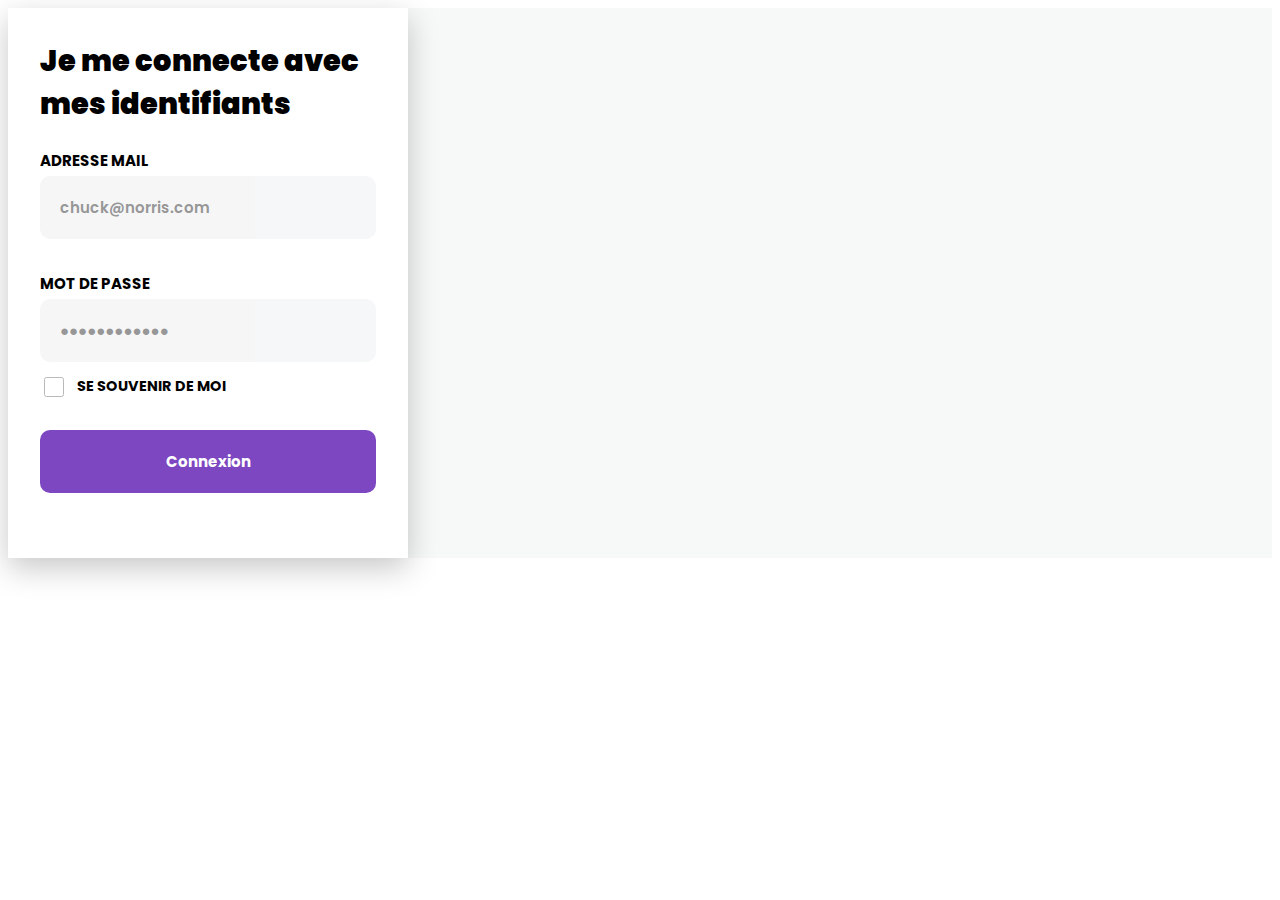
<file: index.html>
<!DOCTYPE html>
<html lang="en">
  <head>
    <meta charset="UTF-8" />
    <meta name="viewport" content="width=device-width, initial-scale=1.0" />
    <link rel="stylesheet" href="/style.css" />
    <script src="/script.js" defer></script>
    <title>Connexion</title>
  </head>
  <body>
    <section class="learn">
      <div class="card">
        <h1>Je me connecte avec mes identifiants</h1>
        <form action="/index2.html" method="get" id="form">
          <div class="form1">
            <label for="email">Adresse mail</label><br />
            <input
              type="email"
              name="email"
              placeholder="chuck@norris.com"
              id="email"
              required
            />
            <p id="errmail">! Le format de votre mail n'est pas valide.</p>
          </div>
          <div class="form1">
            <label for="password">Mot de passe</label><br />
            <input
              type="password"
              name="pass"
              placeholder="&#9679;&#9679;&#9679;&#9679;&#9679;&#9679;&#9679;&#9679;&#9679;&#9679;&#9679;&#9679;"
              id="pass"
              required
            />
          </div>
          <div class="check">
            <input type="checkbox" />
            <p class="souvenir">Se souvenir de moi</p>
          </div>

          <div id="submit">
            <input type="submit" id="sent" value="Connexion" />
          </div>
        </form>
        <p id="error">Veuillez remplir tous les champs.</p>
      </div>
    </section>
  </body>
</html>
</file>
<file: style.css>
@import url("https://fonts.googleapis.com/css2?family=Poppins:wght@300;400;600;700;900&display=swap");

*,
*::before,
*::after {
  box-sizing: border-box;
  font-family: "Poppins";
}

.card {
  box-shadow: 0px 10px 29px rgba(0, 0, 0, 0.22);
  border: none;
  padding: 2rem;
  width: 400px;
  height: 550px;
  display: flex;
  flex-direction: column;
  font-family: "Poppins", sans-serif;
  background-color: white;
}

.learn {
  background-color: rgb(247, 248, 248);
}

h1 {
  font-weight: 1000;
  margin-top: 0;
  margin-bottom: 20px;
  font-size: 1.8rem;
}

form {
  font-size: 0.9rem;
  text-transform: uppercase;
  font-weight: 700;
}

#email,
#pass {
  padding: 20px;
  width: 100%;
  background-color: #f3f4f5;
  border: none;
  border-radius: 10px;
  font-size: 15px;
  font-weight: 600;
  opacity: 0.75;
}

.form1 {
  width: 100%;
  border: none;
  border-radius: 10px;
  font-size: 15px;
  line-height: 30px;
}

.check {
  display: inline-flex;
}

input[type="checkbox"] {
  width: 20px;
  border-color: #f3f4f5;
  opacity: 0.5;
}

.souvenir {
  margin-left: 10px;
}

input[type="submit"] {
  background-color: #7c47c0;
  padding: 20px;
  border-radius: 10px;
  margin-top: 15px;
  width: 100%;
  border: none;
  color: white;
  font-size: 15px;
  font-weight: bold;
}

/***************JAVASCRIPT**************/

p#error {
  opacity: 0;
  color: red;
}

p#errmail {
  font-weight: 500;
  color: red;
  opacity: 0;
  margin: 0;
  text-transform: lowercase;
}
</file>
